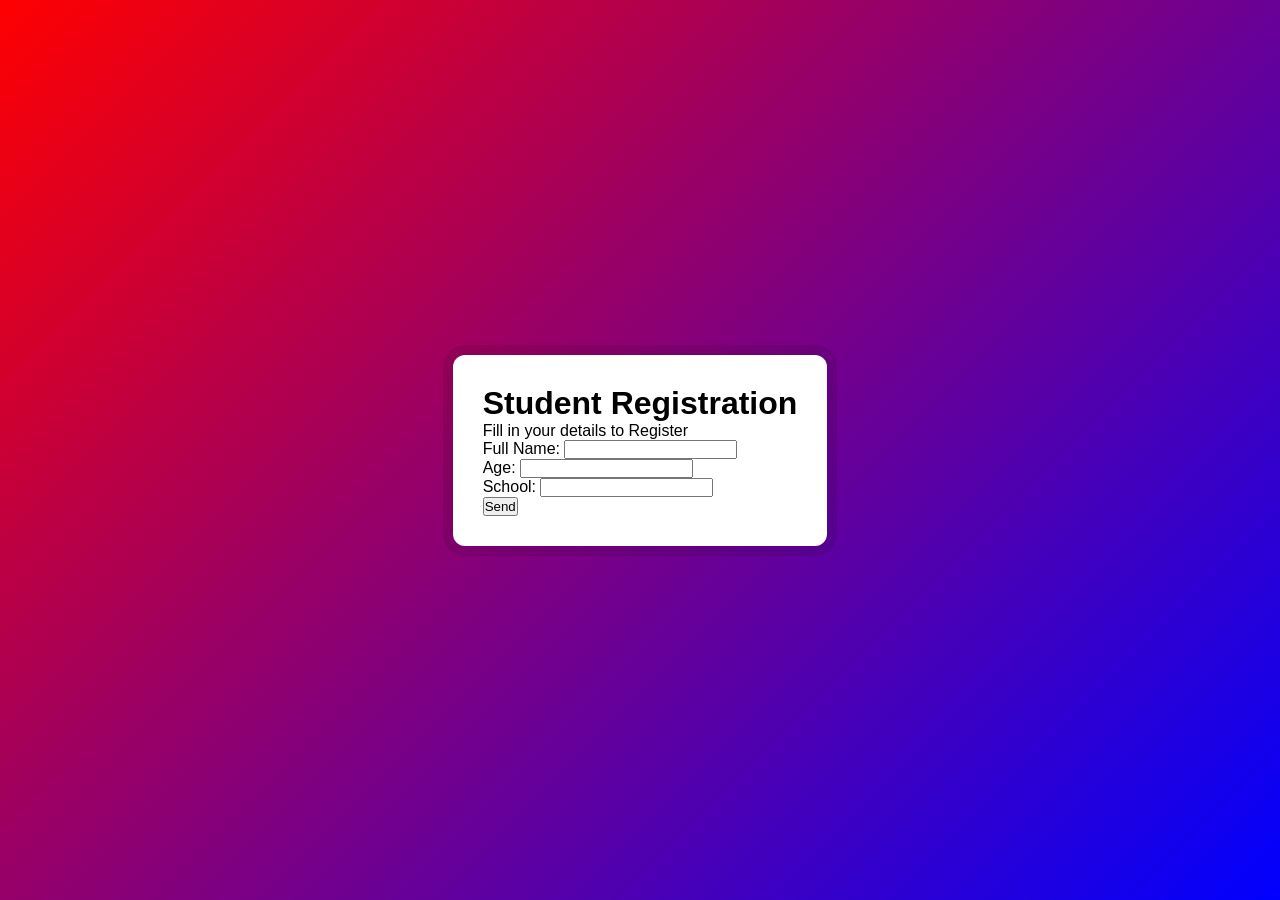
<file: day02/index.html>
<!DOCTYPE html>
<html lang="en">
<head>
    <meta charset="UTF-8">
    <meta name="viewport" content="width=device-width, initial-scale=1.0">
    <title>Registration Form Day02</title>
    <link rel="stylesheet" href="style.css">
</head>
<body>
    <div class="container">
        <h1>Student Registration</h1>
        <p class="subtitle">Fill in your details to Register</p>
        <form>
            <div class="form-group">
                <label for="name">Full Name:</label>
                <input type="text" id="name" name="name" required>
            </div>
            <div class="form-group">
                <label for="age">Age:</label>
                <input type="number" name="age" id="age">
            </div>
            <div class="form-group">
                <label for="school">School:</label>
                <input type="text" name="school" id="school">
            </div>
            <button type="submit">Send</button>
        </form>
    </div>
    
</body>
</html>
</file>
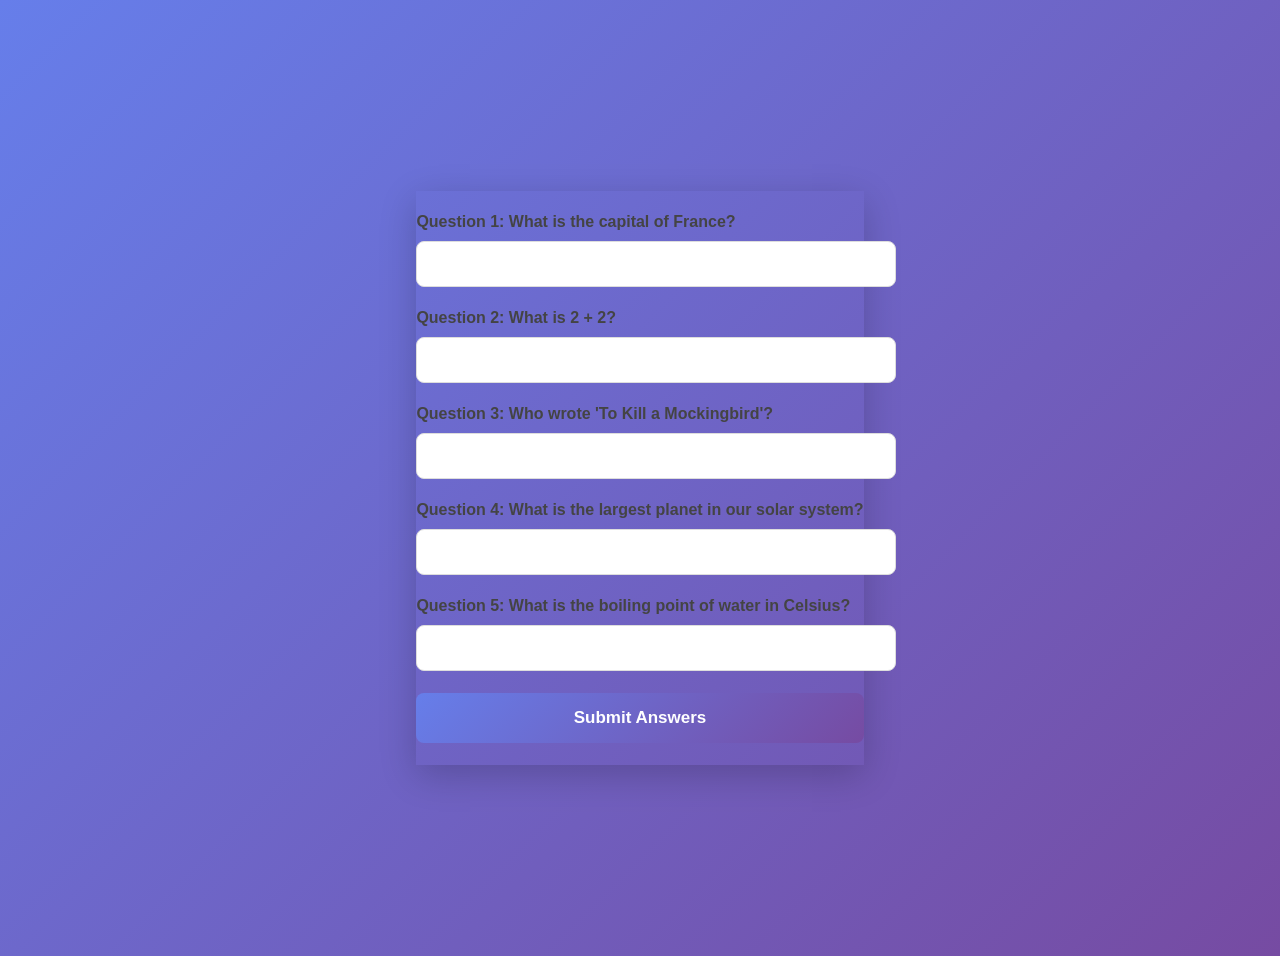
<file: day09/index.html>
<!DOCTYPE html>
<html lang="en">
<head>
    <meta charset="UTF-8">
    <meta name="viewport" content="width=device-width, initial-scale=1.0">
    <title>Quiz App</title>
    <link rel="stylesheet" href="style.css">
</head>
<body>
    <div class="quiz-container">
        <!--Quiz Interface -->
        <div id="quiz-screen">
            <h1 id="question_text"></h1>
            <form id="quiz-form">
                <div class="form-group">
                                                                                                                                                       <div class="form-group">
                <label for="question1">Question 1: What is the capital of France?</label>
                <input type="text" id="question1" name="question1" required>
            </div>
            <div class="form-group">
                <label for="question2">Question 2: What is 2 + 2?</label>
                <input type="number" name="question2" id="question2">
            </div>
            <div class="form-group">
                <label for="question3">Question 3: Who wrote 'To Kill a Mockingbird'?</label>
                <input type="text" name="question3" id="question3">
            </div>
            <div class="form-group">
                <label for="question4">Question 4: What is the largest planet in our solar system?</label>
                <input type="text" name="question4" id="question4">
            </div>
            <div class="form-group">
                <label for="question5">Question 5: What is the boiling point of water in Celsius?</label>
                <input type="number" name="question5" id="question5">
            </div>
            <button type="submit">Submit Answers</button>
        </form>
        </div>
</body>
</html>
</file>
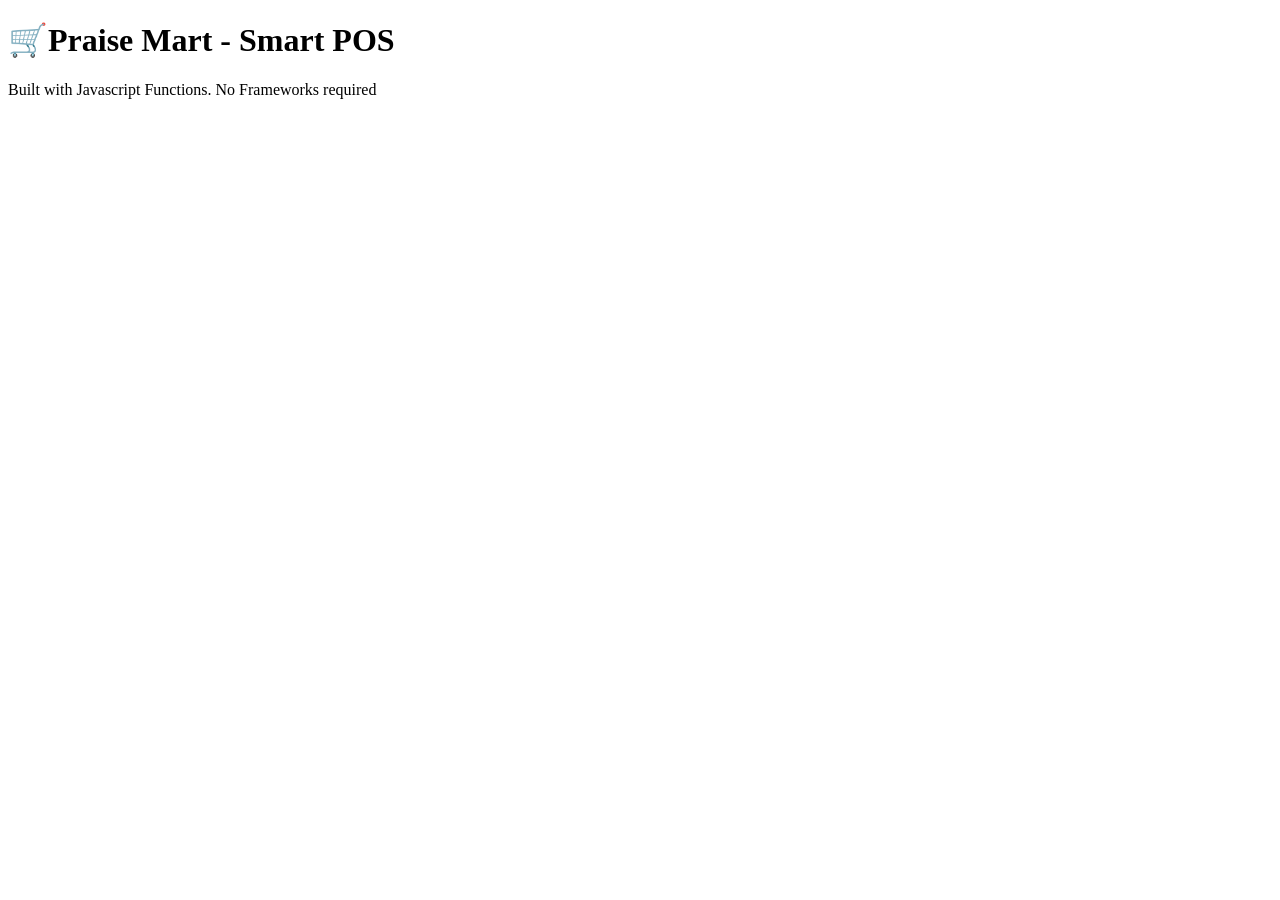
<file: day34/index.html>
<!DOCTYPE html>
<html lang="en">
<head>
    <meta charset="UTF-8">
    <meta name="viewport" content="width=device-width, initial-scale=1.0">
    <title>Praise Mart...Smart POS Supermarket System</title>
</head>
<body>
<header>
    <h1>🛒Praise Mart - Smart POS</h1>
    <p>Built with Javascript Functions. No Frameworks required</p>
</header>
    <script src="script.js"></script>










</body>
</html>
</file>
<file: day02/style.css>
*{
    margin: 0;
    padding: 0;
    box-sizing: border-box;
}

body{
    font-family: Arial, sans-serif;
    background: linear-gradient(135deg, red, blue);
    min-height: 100vh;
    justify-content: center;
    display: flex;
    flex-direction: column;
    align-items: center;
    padding: 30px;
}

.container{
    background: white;
    padding: 30px;
    border-radius: 12px;
    box-shadow: 0 0 0 10px rgb(0 0 0 / 0.1);
}
</file>
<file: day09/style.css>
{
    margin: 0;
    padding: 0;
    box-sizing: border-box;
}

body {
    font-family: Arial, sans-serif;
    background: linear-gradient(135deg, #667eea, #764ba2);
    min-height: 100vh;
    display: flex;
    justify-content: center;
    align-items: center;
    padding: 20px;
    color: #333;
}

.quiz-container {
    background: #ffffff
    width: 100%
    max-width: 600px
    padding: 35px
    border-radius: 16px;
    box-shadow: 0 10px 35px rgba(0, 0, 0, 0.2);
}
.quiz-container h1 {
    text-align: center;
    color: #5b4bdb;
    margin-bottom: 10px
    font-size: 30px;
}
.quiz-container h2 {
    color: #333;
    font-size: 22px;
    margin-bottom: 25px;
    line-height: 1.5;
}
.form-group {
    margin-bottom: 22px;
}
.form-group label {
    display: block;
    font-size: 16px;
    font-weight: bold;
    margin-bottom: 10px;
    color: #444;
}
.form-group input {
    width: 100%;
    padding: 13px 15px;
    border: 1px solid #ddd;
    border-radius: 8px;
    font-size: 16px;
    outline: none;
    transition: border-color 0.3s, box-shadow 0.3s;
}
.form-group input:focus {
    border-color: #667eea;
    box-shadow: 0 0 8px rgba(102, 126, 234, 0.25);
}
button[type="submit"] {
    width: 100%;
    padding: 15px;
    background: linear-gradient(135deg, #667eea, #764ba2);
    color: white;
    border: none;
    border-radius: 8px;
    font-size: 17px;
    font-weight: bold;
    cursor: pointer;
    transition: transform 0.2s; opacity: 0.2s;
}
button[type="submit"]:hover {
    opacity: 0.9;
    transform: translateY(-2px);
}
button[type="submit"]:active {
    transform: scale(0.98);
}
@media (max-width: 480px) {
    .quiz-container {
        padding: 22px;
    }
    .quiz-container h1 {
        font-size: 25px;
    }
    .quiz-container h2 {
        font-size: 19px;
    }
}
</file>
